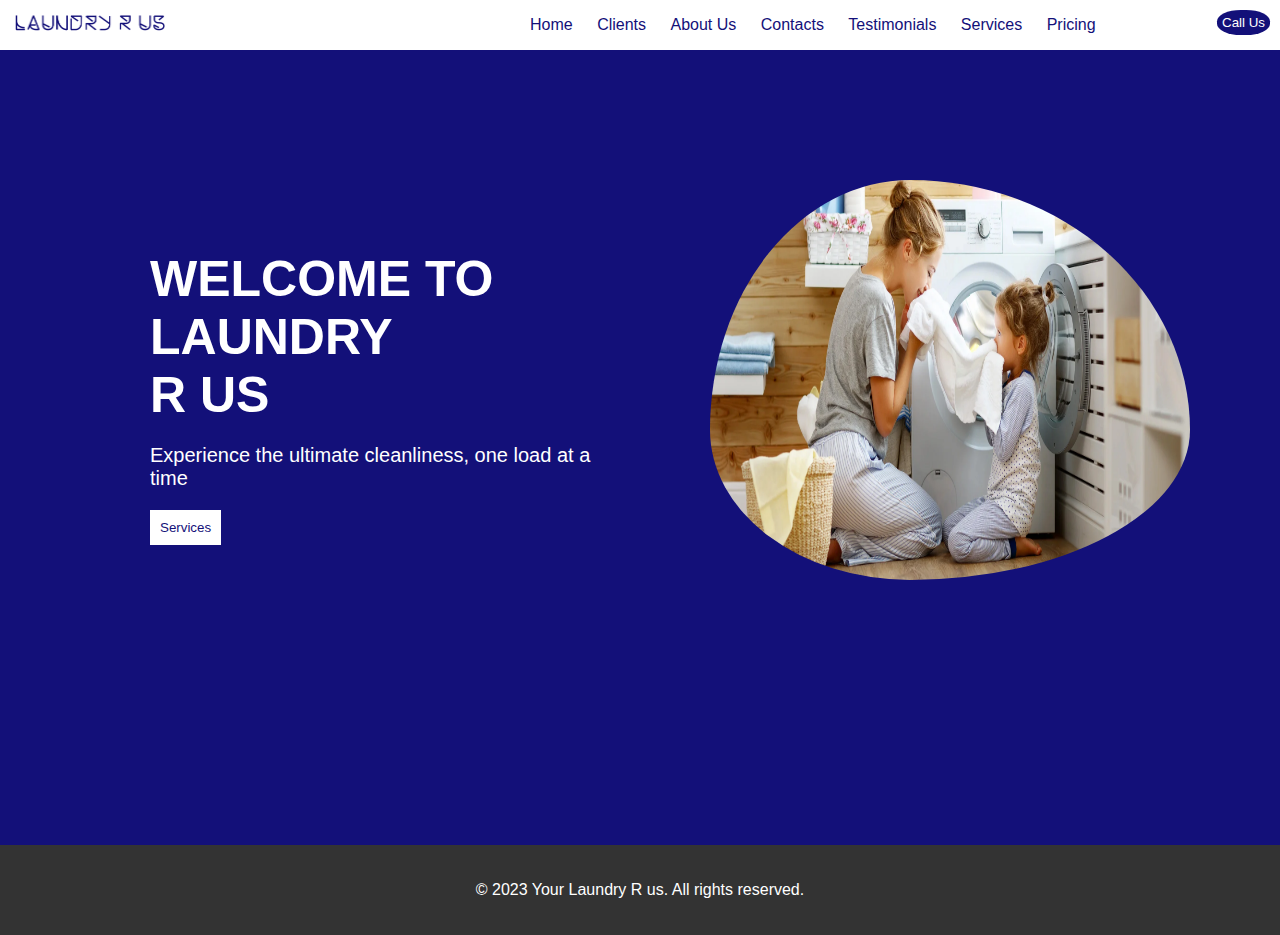
<file: index.html>
<!DOCTYPE html>
<html lang="en">
<head>
    <meta charset="UTF-8">
    <meta name="viewport" content="width=device-width, initial-scale=1.0">
    <link rel="stylesheet" href="styles.css">
    <script type="text/javascript" src="scripts.js"> </script>
    <title>Laundry R Us</title>
</head>
<body id="page1">   
    <nav class="nav">
        <button class="btn-1" onclick="redirectToContact()">Call Us</button>
        <img src="Images/Logo.jpg" alt="logo" class="logo">
        <ul class="u-list" id="ul-list">
            <li><a href ="./index.html" >Home</a></li>
            <li><a href ="./clients.html">Clients</a></li>
            <li><a href ="./about_us.html">About Us</a></li>
            <li><a href ="./contacts.html">Contacts</a></li>
            <li><a href ="./testimonials.html">Testimonials</a></li>
            <li><a href ="./services.html">Services</a></li>
            <li><a href ="./pricing.html">Pricing</a></li>
        </ul>
    </nav>
   <div class="div-alpha">
    <div>
        <span>
            <img src="Images/rg.webp" alt="" class="home-img">
            <h1 class="home-text">Welcome To Laundry<br>R Us </h1>
            <p id="index-para">Experience the ultimate cleanliness, one load at a time</p>
        </span>
        <button class="btn-2" type="submit" id="btn-2" onclick="redirectToServices() ">Services
            <a href="services.html"></a>
        </button>
        </div>
   </div>
   <footer id="footer-home">
    <p>&copy; 2023 Your Laundry R us. All rights reserved.</p>
   </footer>
</body>
</html>
</file>
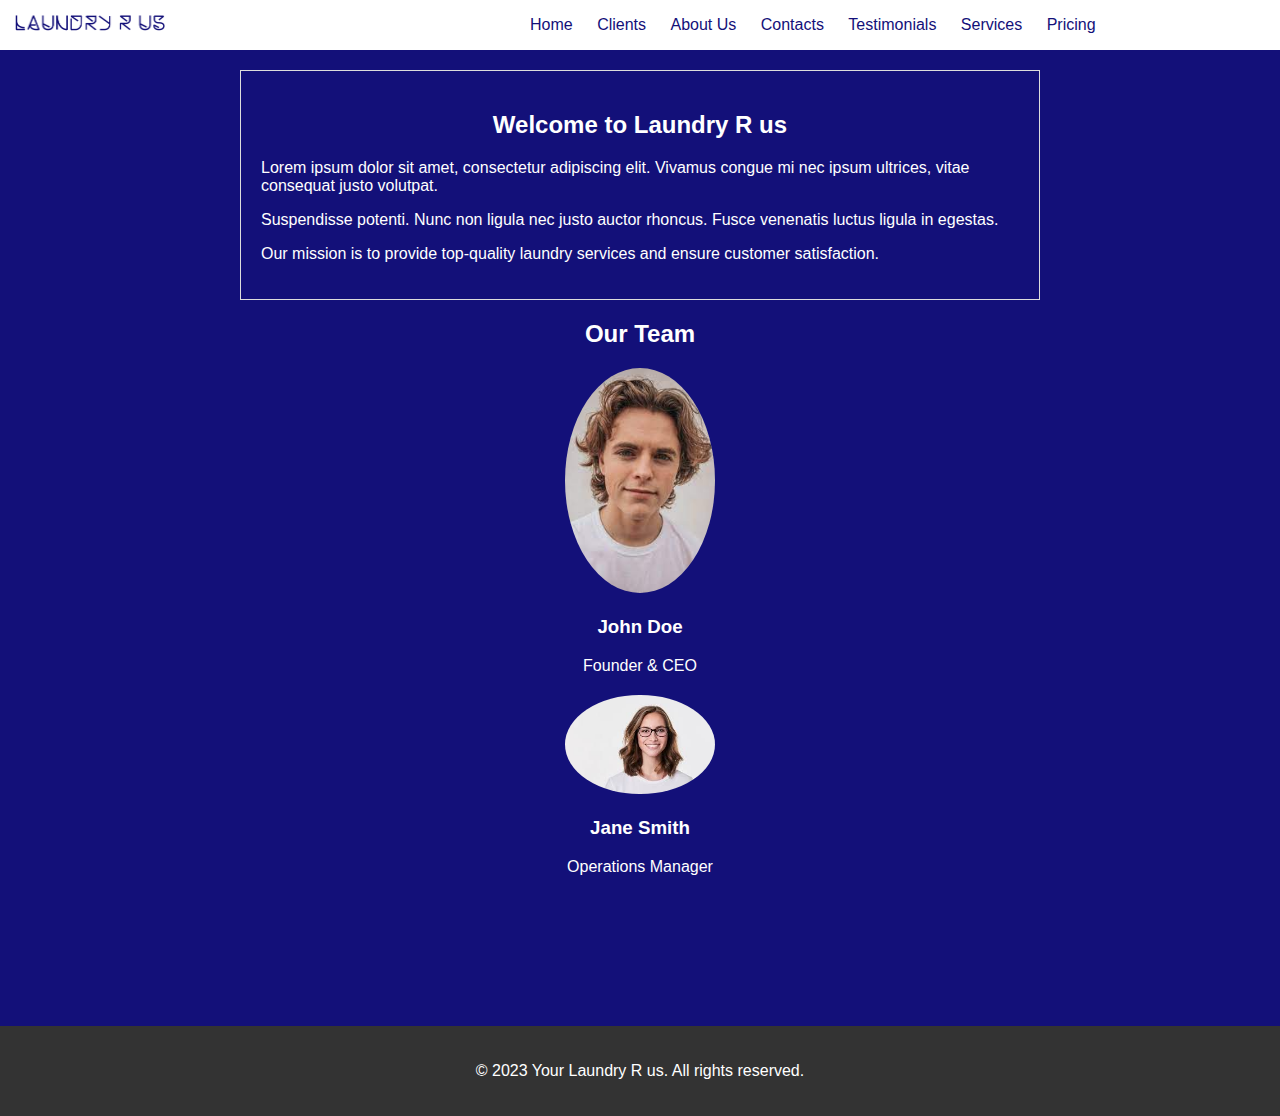
<file: about_us.html>
<!DOCTYPE html>
<html lang="en">
<head>
    <meta charset="UTF-8">
    <meta name="viewport" content="width=device-width, initial-scale=1.0">
    <link rel="stylesheet" href="styles.css">
    <script type="text/javascript" src="scripts.js"> </script>
    <title>Laundry R Us</title>
</head>
<body id="page1">   
    <nav class="nav">
        <img src="Images/Logo.jpg" alt="logo" class="logo">
        <ul class="u-list">
        <li><a href ="./index.html" >Home</a></li>
        <li><a href ="./clients.html">Clients</a></li>
        <li><a href ="./about_us.html">About Us</a></li>
        <li><a href ="./contacts.html">Contacts</a></li>
        <li><a href ="./testimonials.html">Testimonials</a></li>
        <li><a href ="./services.html">Services</a></li>
        <li><a href ="./pricing.html">Pricing</a></li>
        </ul>
    </nav>
        <section class="about-section">
            <h2 class="about_heading">Welcome to Laundry R us</h2>
            <div id="about-para">
                <p>Lorem ipsum dolor sit amet, consectetur adipiscing elit. Vivamus congue mi nec ipsum ultrices, vitae consequat justo volutpat.</p>
                <p>Suspendisse potenti. Nunc non ligula nec justo auctor rhoncus. Fusce venenatis luctus ligula in egestas.</p>
                <p>Our mission is to provide top-quality laundry services and ensure customer satisfaction.</p>
            </div>
        </section>
    
        <section class="team-section">
            <h2>Our Team</h2>
            <div class="team-member">
                <img src="Images/johndoe.jpg" alt="John Doe">
                <h3>John Doe</h3>
                <p class="founder">Founder & CEO</p>
            </div>
            <div class="team-member">
                <img src="Images/Janesmith.jpg" alt="Jane Smith">
                <h3>Jane Smith</h3>
                <p>Operations Manager</p>
            </div>
        </section>
    
        <footer>
            <p>&copy; 2023 Your Laundry R us. All rights reserved.</p>
        </footer>
    </body>
    </html>
    
</body>
</html>
</file>
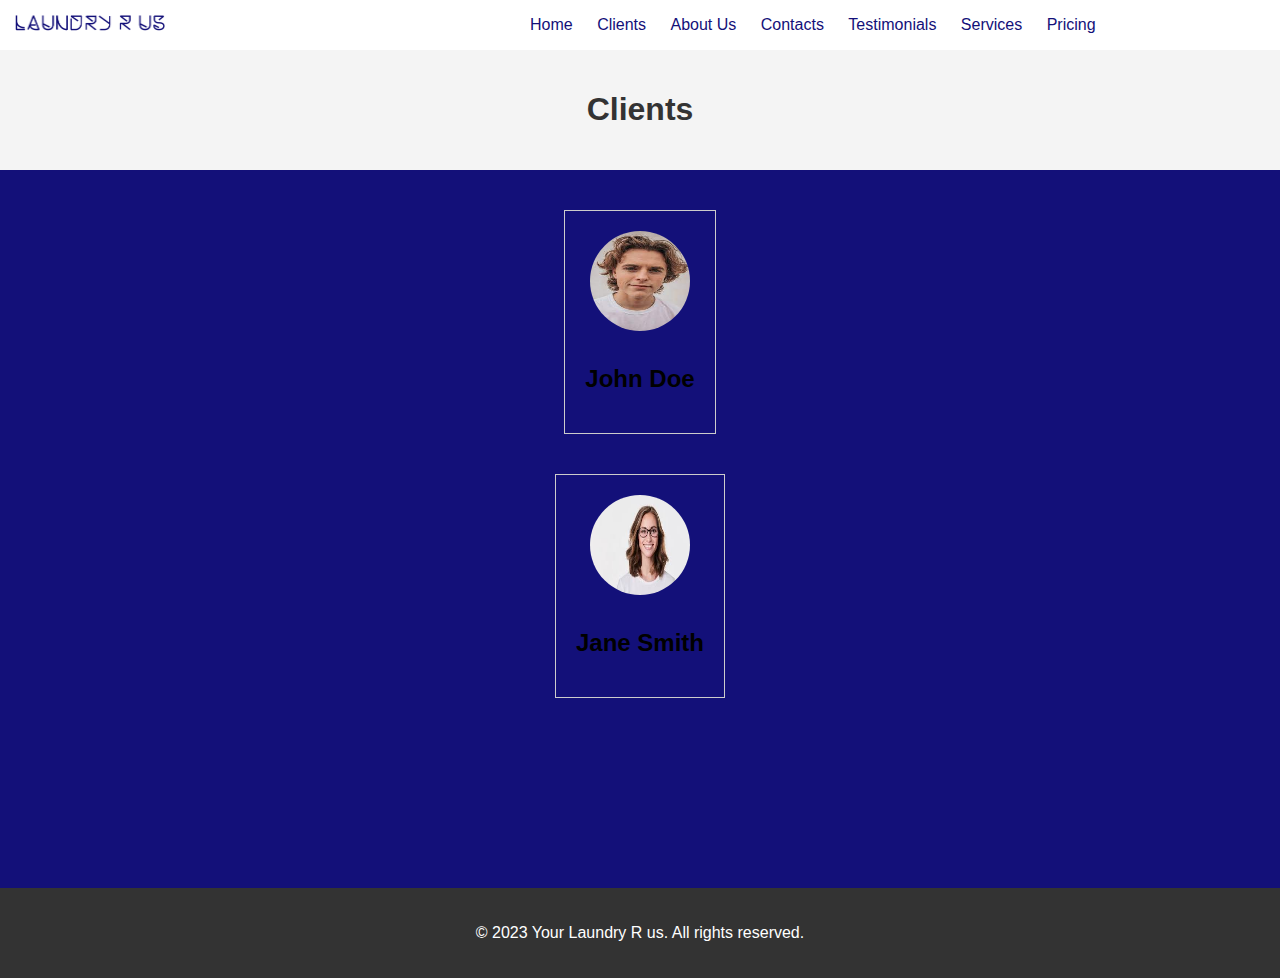
<file: clients.html>
<!DOCTYPE html>
<html lang="en">
    <head>
        <meta charset="UTF-8">
        <meta name="viewport" content="width=device-width, initial-scale=1.0">
        <link rel="stylesheet" href="styles.css">
        <script type="text/javascript" src="scripts.js"> </script>
        <title>Laundry R Us</title>
    </head>
    <body id="page1">   
        <nav class="nav">
            <img src="Images/Logo.jpg" alt="logo" class="logo">
            <ul class="u-list">
            <li><a href ="./index.html" >Home</a></li>
            <li><a href ="./clients.html">Clients</a></li>
            <li><a href ="./about_us.html">About Us</a></li>
            <li><a href ="./contacts.html">Contacts</a></li>
            <li><a href ="./testimonials.html">Testimonials</a></li>
            <li><a href ="./services.html">Services</a></li>
            <li><a href ="./pricing.html">Pricing</a></li>
            </ul>
        </nav>
        <header>
            <h1>Clients</h1>
        </header>
        
        <main class="reviews">
            <div class="review">
            <img src="Images/johndoe.jpg" alt="Customer 1">
            <h2>John Doe</h2>
            </div>
            
            <div class="review">
            <img src="Images/Janesmith.jpg" alt="Customer 2">
            <h2>Jane Smith</h2>
            </div>
            
            <!-- Add more reviews here -->
        </main>
        
        <footer class="footer-client">
            <p>&copy; 2023 Your Laundry R us. All rights reserved.</p>
        </footer>
    </body>
</html>
</file>
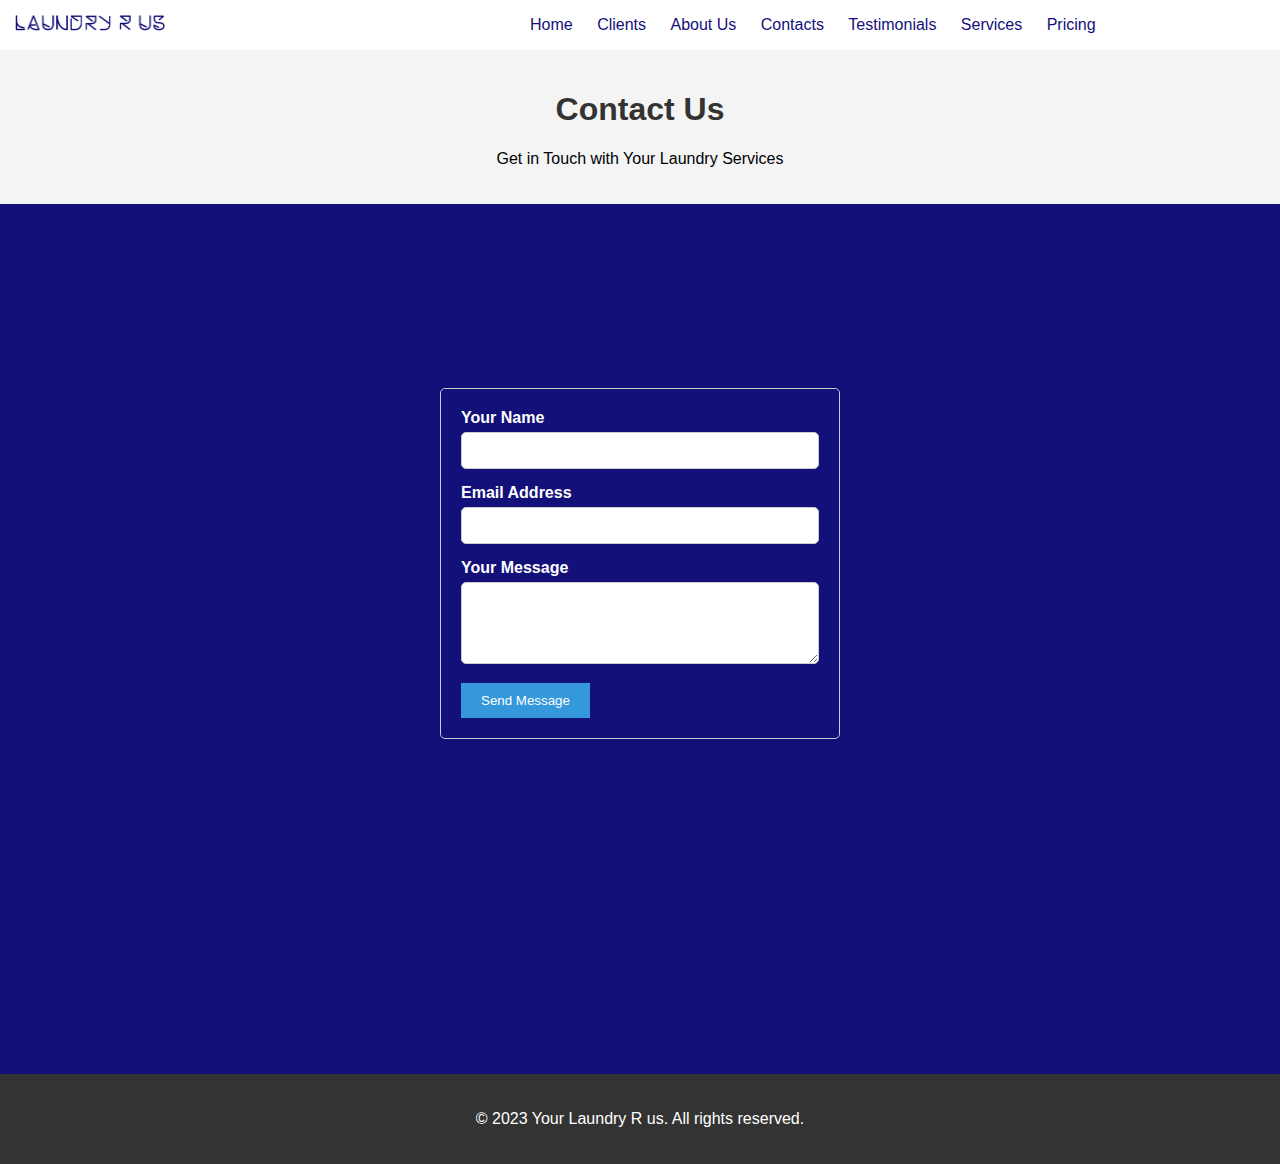
<file: contacts.html>
<!DOCTYPE html>
<html lang="en">
    <head>
        <meta charset="UTF-8">
        <meta name="viewport" content="width=device-width, initial-scale=1.0">
        <link rel="stylesheet" href="styles.css">
        <script type="text/javascript" src="scripts.js"> </script>
        <title>Laundry R Us</title>
    </head>
    <body id="page1">   
        <nav class="nav">
            <img src="Images/Logo.jpg" alt="logo" class="logo">
            <ul class="u-list">
            <li><a href ="./index.html" >Home</a></li>
            <li><a href ="./clients.html">Clients</a></li>
            <li><a href ="./about_us.html">About Us</a></li>
            <li><a href ="./contacts.html">Contacts</a></li>
            <li><a href ="./testimonials.html">Testimonials</a></li>
            <li><a href ="./services.html">Services</a></li>
            <li><a href ="./pricing.html">Pricing</a></li>
            </ul>
        </nav>
        <header>
            <h1>Contact Us</h1>
            <p>Get in Touch with Your Laundry Services</p>
        </header>
        
        <main class="contact-form">
            <form action="#" method="POST">
            <label for="name">Your Name</label>
            <input type="text" id="name" name="name" required>
        
            <label for="email">Email Address</label>
            <input type="email" id="email" name="email" required>
        
            <label for="message">Your Message</label>
            <textarea id="message" name="message" rows="4" required></textarea>
        
            <button type="submit" id="contact-btn">Send Message</button>
            </form>
        </main>
        
        <footer>
            <p>&copy; 2023 Your Laundry R us. All rights reserved.</p>
        </footer>
    </body>
</html>
</file>
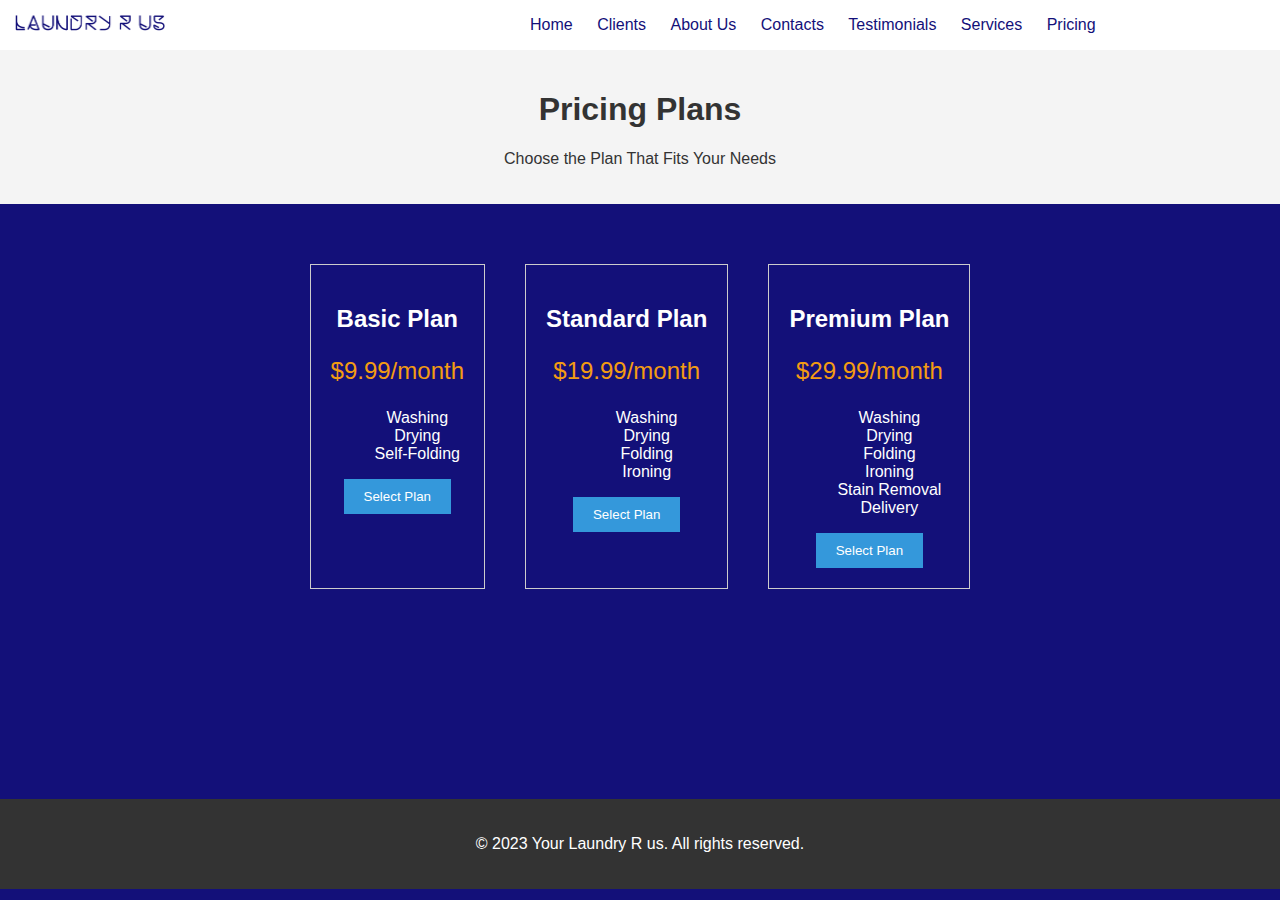
<file: pricing.html>
<!DOCTYPE html>
<html lang="en">
    <head>
        <meta charset="UTF-8">
        <meta name="viewport" content="width=device-width, initial-scale=1.0">
        <link rel="stylesheet" href="styles.css">
        <script type="text/javascript" src="scripts.js"> </script>
        <title>Laundry R Us</title>
    </head>
    <body id="page1">   
        <nav class="nav">
            <img src="Images/Logo.jpg" alt="logo" class="logo">
            <ul class="u-list">
            <li><a href ="./index.html" >Home</a></li>
            <li><a href ="./clients.html">Clients</a></li>
            <li><a href ="./about_us.html">About Us</a></li>
            <li><a href ="./contacts.html">Contacts</a></li>
            <li><a href ="./testimonials.html">Testimonials</a></li>
            <li><a href ="./services.html">Services</a></li>
            <li><a href ="./pricing.html">Pricing</a></li>
            </ul>
        </nav>
        <header>
            <h1>Pricing Plans</h1>
            <p id="price-para">Choose the Plan That Fits Your Needs</p>
        </header>
        
        <main id="pricing">
            <div id="plan">
                <h2>Basic Plan</h2>
                <p class="price">$9.99/month</p>
                <ul>
                    <li>Washing</li>
                    <li>Drying</li>
                    <li>Self-Folding</li>
                </ul>
                <button id="price-btn">Select Plan</button>
            </div>
            
            <div id="plan">
            <h2>Standard Plan</h2>
            <p class="price">$19.99/month</p>
            <ul>
                <li>Washing</li>
                <li>Drying</li>
                <li>Folding</li>
                <li>Ironing</li>
            </ul>
            <button id="price-btn">Select Plan</button>
            </div>
            
            <div id="plan">
            <h2>Premium Plan</h2>
            <p class="price">$29.99/month</p>
            <ul>
                <li>Washing</li>
                <li>Drying</li>
                <li>Folding</li>
                <li>Ironing</li>
                <li>Stain Removal</li>
                <li>Delivery</li>
            </ul>
            <button id="price-btn">Select Plan</button>
            </div>
        </main>
        
        <footer>
            <p>&copy; 2023 Your Laundry R us. All rights reserved.</p>
        </footer>
    </body>
</html>
</file>
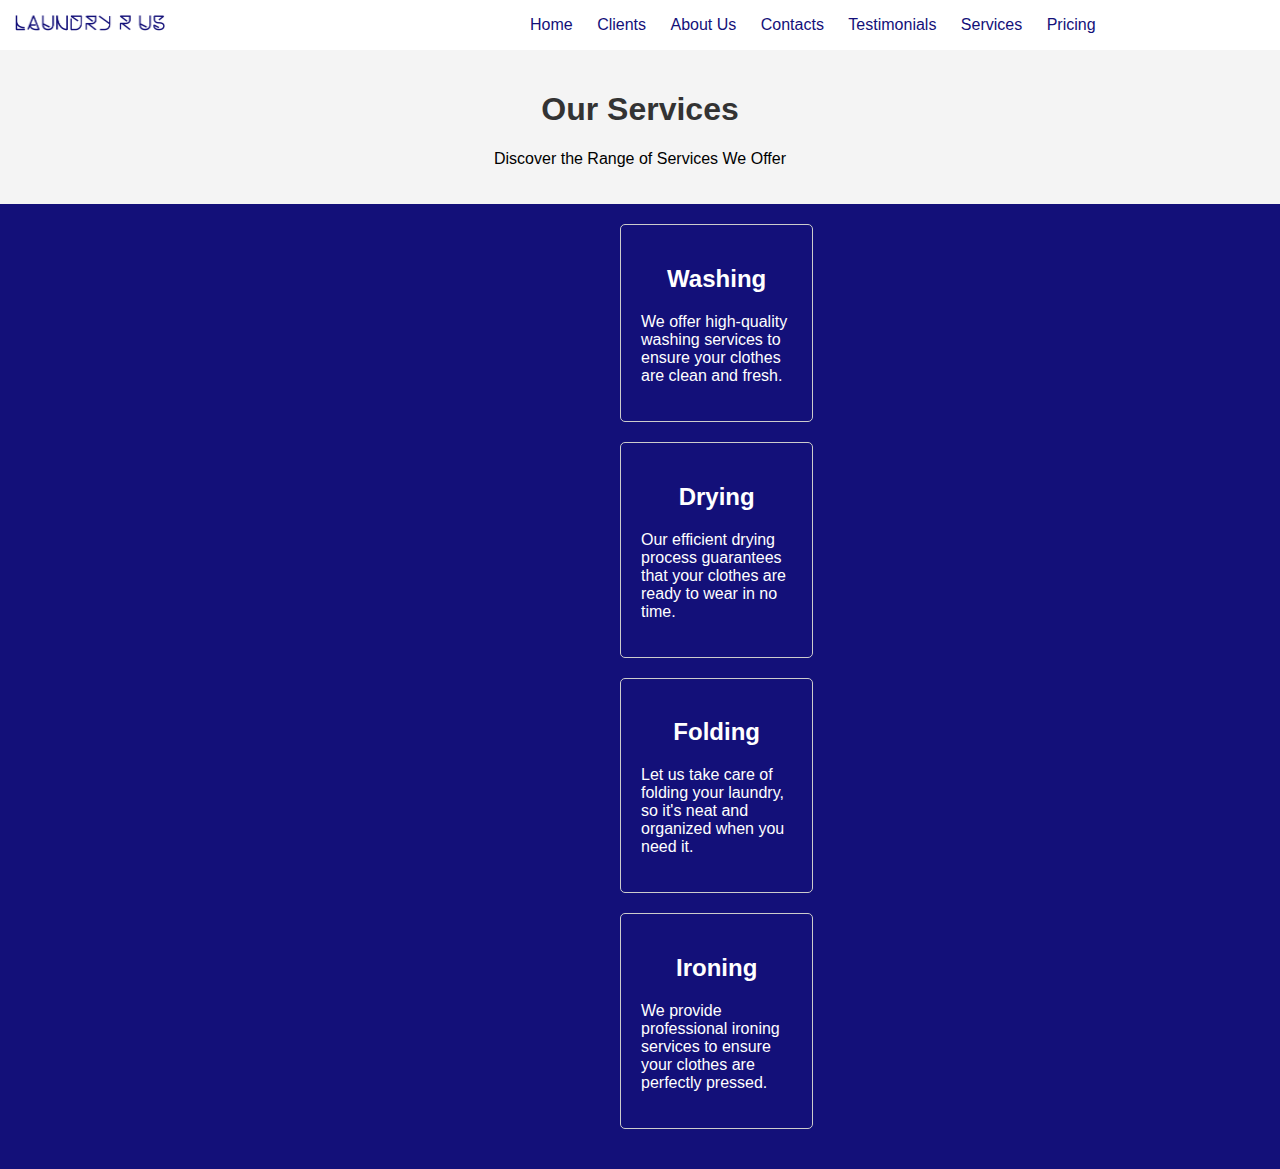
<file: services.html>
<!DOCTYPE html>
<html lang="en">
    <head>
        <meta charset="UTF-8">
        <meta name="viewport" content="width=device-width, initial-scale=1.0">
        <link rel="stylesheet" href="styles.css">
        <script type="text/javascript" src="scripts.js"> </script>
        <title>Laundry R Us</title>
    </head>
    <body id="page1">   
        <nav class="nav">
            <img src="/Images/Logo.jpg" alt="logo" class="logo">
            <ul class="u-list">
            <li><a href ="./index.html" >Home</a></li>
            <li><a href ="./clients.html">Clients</a></li>
            <li><a href ="./about_us.html">About Us</a></li>
            <li><a href ="./contacts.html">Contacts</a></li>
            <li><a href ="./testimonials.html">Testimonials</a></li>
            <li><a href ="./services.html">Services</a></li>
            <li><a href ="./pricing.html">Pricing</a></li>
            </ul>
        </nav>
        <header>
            <h1>Our Services</h1>
            <p>Discover the Range of Services We Offer</p>
        </header>
        
        <main class="services-list">
        <div class="service">
            <h2>Washing</h2>
            <p>We offer high-quality washing services to ensure your clothes are clean and fresh.</p>
        </div>
            
        <div class="service">
            <h2>Drying</h2>
            <p>Our efficient drying process guarantees that your clothes are ready to wear in no time.</p>
        </div>
            
        <div class="service">
            <h2>Folding</h2>
            <p>Let us take care of folding your laundry, so it's neat and organized when you need it.</p>
        </div>
            
        <div class="service">
        <h2>Ironing</h2>
        <p>We provide professional ironing services to ensure your clothes are perfectly pressed.</p>
        </div> 
    </body>
</html>
</file>
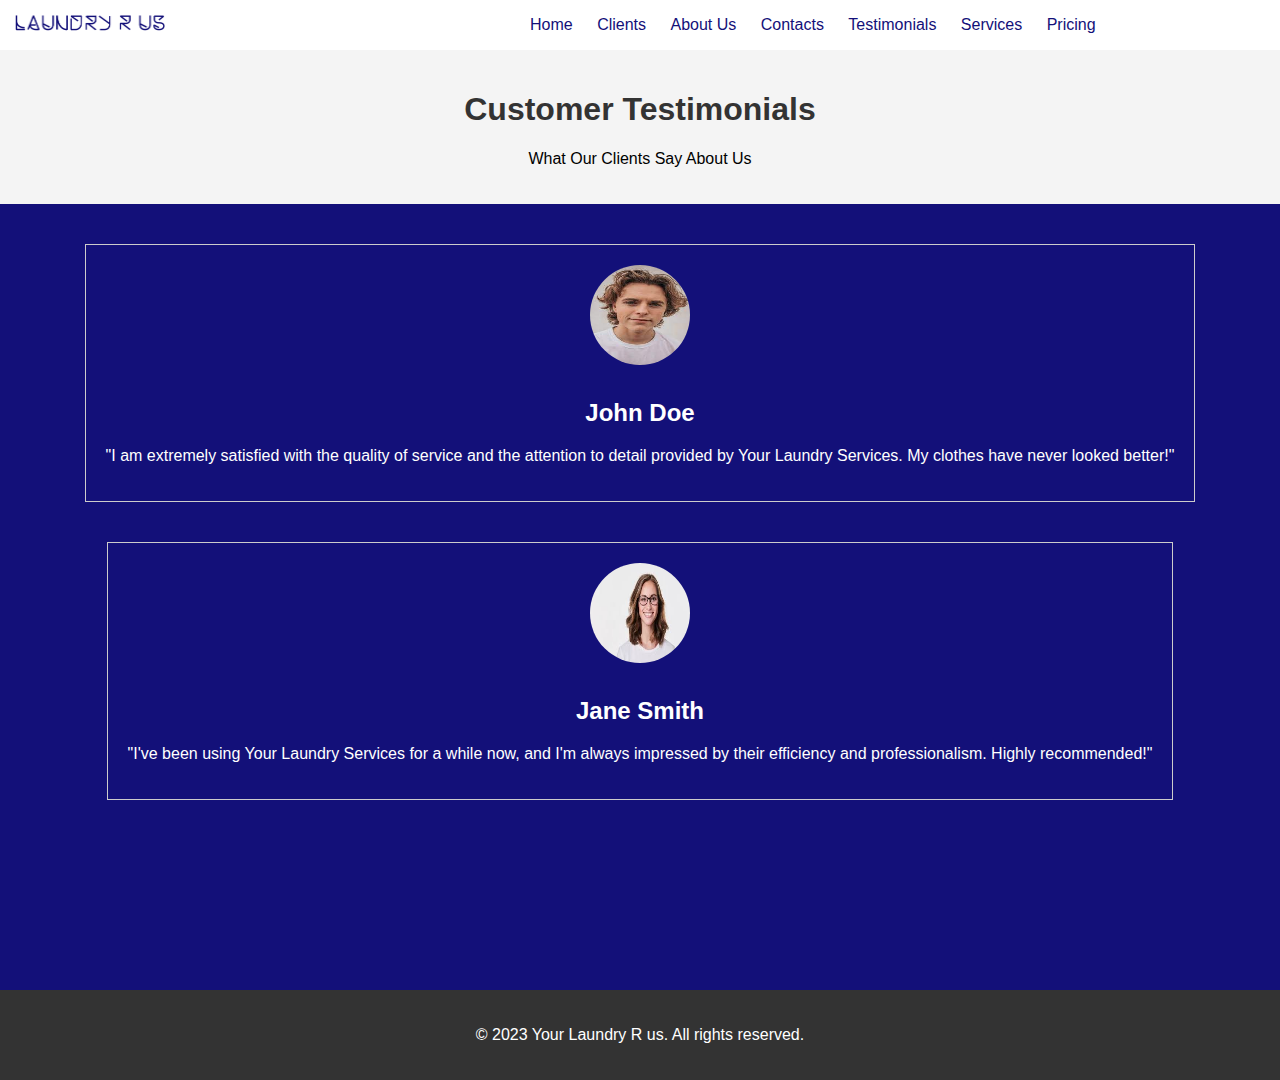
<file: testimonials.html>
<!DOCTYPE html>
<html lang="en">
    <head>
        <meta charset="UTF-8">
        <meta name="viewport" content="width=device-width, initial-scale=1.0">
        <link rel="stylesheet" href="styles.css">
        <script type="text/javascript" src="scripts.js"> </script>
        <title>Laundry R Us</title>
    </head>
    <body id="page1">   
        <nav class="nav">
            <img src="Images/Logo.jpg" alt="logo" class="logo">
            <ul class="u-list">
            <li><a href ="./index.html" >Home</a></li>
            <li><a href ="./clients.html">Clients</a></li>
            <li><a href ="./about_us.html">About Us</a></li>
            <li><a href ="./contacts.html">Contacts</a></li>
            <li><a href ="./testimonials.html">Testimonials</a></li>
            <li><a href ="./services.html">Services</a></li>
            <li><a href ="./pricing.html">Pricing</a></li>

            </ul>
        </nav>
    <header>
        <h1>Customer Testimonials</h1>
        <p>What Our Clients Say About Us</p>
    </header>

    <main class="testimonials">
        <div class="testimonial">
        <img src="Images/johndoe.jpg" alt="Customer 1">
        <h2>John Doe</h2>
        <p>"I am extremely satisfied with the quality of service and the attention to detail provided by Your Laundry Services. My clothes have never looked better!"</p>
        </div>
        
        <div class="testimonial">
        <img src="Images/Janesmith.jpg" alt="Customer 2">
        <h2>Jane Smith</h2>
        <p>"I've been using Your Laundry Services for a while now, and I'm always impressed by their efficiency and professionalism. Highly recommended!"</p>
        </div>
    </main>

    <footer>
        <p>&copy; 2023 Your Laundry R us. All rights reserved.</p>
    </footer>
    </body>
</html>
</file>
<file: styles.css>
* {
    box-sizing: border-box;
    font-family: "Helvetica", Arial, sans-serif;
    scroll-behavior: smooth;
    text-decoration: none;
}
#page1{
    margin: 0px;
    background-color: #131079;
}
.nav{
    background-color: #ffff;
    overflow: hidden;
}

.u-list {
    margin-left: 480px;
}

.logo{
   position: absolute;
   height: auto;
   left: 0px;
   width: 150px;
   margin-top: 15px;
   margin-left: 15px;
}
.u-list li{
    display: inline;
    justify-content: center;
}

.u-list a{
    color: #131079;   
    padding: 0px 10px 0px 10px;
    
}

a:hover{
    background-color: red;
}

a:active{
    background-color: yellow;
}

.btn-1{
  background-color: #131079;
  border-radius: 45%;
  color: white;
  float: right;
  margin: 10px;
  padding: 5px;
  border: 0px;
}


.home-text{
    text-transform: uppercase;
    color: #ffff;
    padding: 200px 0px 0px 150px;
    font-size: 50px;
    margin: 0px;
   
}
#index-para{
    
    color: #ffff;
    padding: 0px 0px 0px 150px;
    font-size: 20px;
    display: flex;
}

.home-img{
    margin: 130px 70px 0px 0px;
    padding: 0px 20px 100px 100px;
    height: 500px;
    width: 600px;
    float: right;
    border-radius: 70%;
   
}

.btn-2{
   padding: 10px;
   
   background-color: #ffff;
   color: #131079;
   border: 0px;
   margin: 0px 0px 0px 150px;
}

.btn-2:hover{
    background-color: #131079;
    color: #ffff;
}

#footer-home {
    margin-top: 300px;
}

/**About Us**/
.about-section {
    max-width: 800px;
    margin: 20px auto;
    padding: 20px;
    border: 1px solid #ddd;
}

.about_heading {
    text-align: center;
    color: #fff;

}

#about-para{
    color: #fff;
}

.team-section {
    max-width: 800px;
    margin: 20px auto;
    text-align: center;
    color: #fff;
}

.team-member {
    text-align: center;
    margin: 20px;
}


.team-member img {
    max-width: 150px;
    border-radius: 50%;
    
}

footer {
    text-align: center;
    padding: 10px 10px 10px 450px;
    background-color: #333;
    color: #fff;
}


/**Testimonials**/  
header, footer {
    text-align: center;
    padding: 20px;
    background-color: #f4f4f4;
}
  
h1 {
    color: #333;
  }
  
.testimonials {
    display: flex;
    flex-direction: column;
    align-items: center;
    padding: 20px;
    color: #fff;
}
  
.testimonial {
    border: 1px solid #ccc;
    padding: 20px;
    margin: 20px;
    text-align: center;
}
  
.testimonial img {
    width: 100px;
    height: 100px;
    border-radius: 50%;
    margin-bottom: 10px;
}
  
footer {
    background-color: #333;
    color: #fff;
}

/**Pricing**/
header, footer {
    text-align: center;
    padding: 20px;
    background-color: #f4f4f4;
}
  
h1 {
    color: #333;
}
#price-para {
    color: #333;
    padding: 0px 250px 0px 250px;
}
  
#pricing {
    display: flex;
    justify-content: center;
    padding: 40px 30px 40px 30px;
    color: #fff;
}
  
#plan {
    border: 1px solid #ccc;
    padding: 20px;
    margin: 20px;
    text-align: center;
    max-width: 300px;
}

#plan ul {
    list-style-type: none;
    color: #fff;
}
  
.price {
    font-size: 24px;
    color: #f39c12;
}
  
#price-btn {
    background-color: #3498db;
    color: #fff;
    border: none;
    padding: 10px 20px;
    cursor: pointer;
}
  
#price-btn:hover {
    background-color: #2980b9;
}
  
footer {
    background-color: #333;
    color: #fff;
}

/**Contacts**/  
header, footer {
    text-align: center;
    padding: 20px;
    background-color: #f4f4f4;
}
  
h1 {
    color: #333;
}
  
.contact-form {
    display: flex;
    justify-content: center;
    align-items: center;
    height: 80vh;
    color: #fff;
}
  
form {
    width: 80%;
    max-width: 400px;
    padding: 20px;
    border: 1px solid #ccc;
    border-radius: 5px;
    box-shadow: 0 2px 4px rgba(0, 0, 0, 0.1);
}
  
label {
    display: block;
    margin-bottom: 5px;
    font-weight: bold;
}
  
input,
textarea {
    width: 100%;
    padding: 10px;
    margin-bottom: 15px;
    border: 1px solid #ccc;
    border-radius: 5px;
}
  
#contact-btn {
    background-color: #3498db;
    color: #fff;
    border: none;
    padding: 10px 20px;
    cursor: pointer;
}
  
#contact-btn:hover {
    background-color: #2980b9;
}
  
footer {
    background-color: #333;
    color: #fff;
    padding: 100px;
}
  
/**Services**/
header, footer {
    text-align: center;
    padding: 20px;
    background-color: #f4f4f4;
}
  
h1 {
    color: #333;
}
  
.services-list {
    display: block;
    flex-wrap: wrap;
    justify-content: space-between;
    padding: 20px;
    padding-left: 620px;
}
  
.service {
    width: calc(33.33% - 20px);
    padding: 20px;
    border: 1px solid #ccc;
    margin-bottom: 20px;
    border-radius: 5px;
    color: #fff;
}
  
.service h2 {
    color: #fff;
    text-align: center;
}
  
footer {
    background-color: #333;
    color: #fff;
}

/**Clients**/
header, footer {
    text-align: center;
    padding: 20px;
    background-color: #f4f4f4;
}
  
h1 {
    color: #333;
}
  
.reviews {
    display: flex;
    flex-direction: column;
    align-items: center;
    padding: 20px;
}
  
.review {
    border: 1px solid #ccc;
    padding: 20px;
    margin: 20px;
    text-align: center;
}
  
.review img {
    width: 100px;
    height: 100px;
    border-radius: 50%;
    margin-bottom: 10px;
}
  
footer {
    background-color: #333;
    color: #fff;
    margin-top: 150px;
}
</file>
